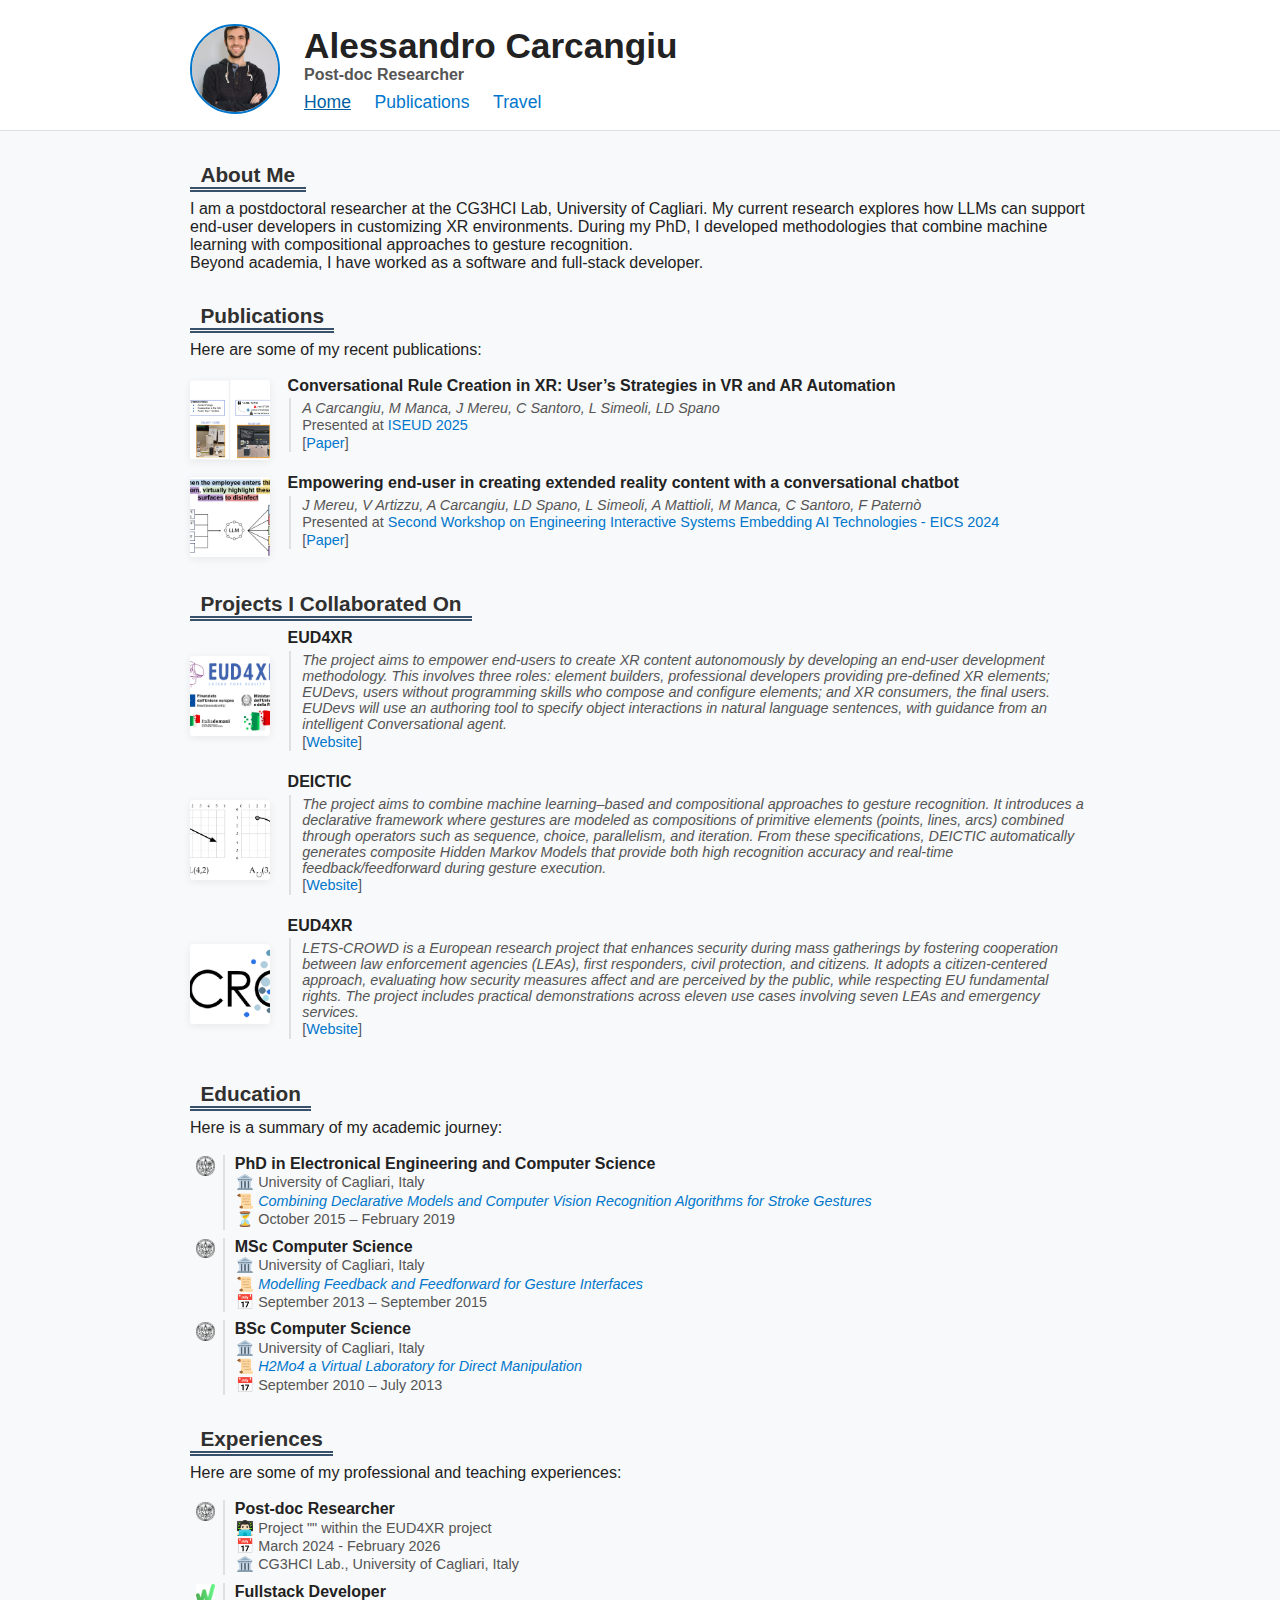
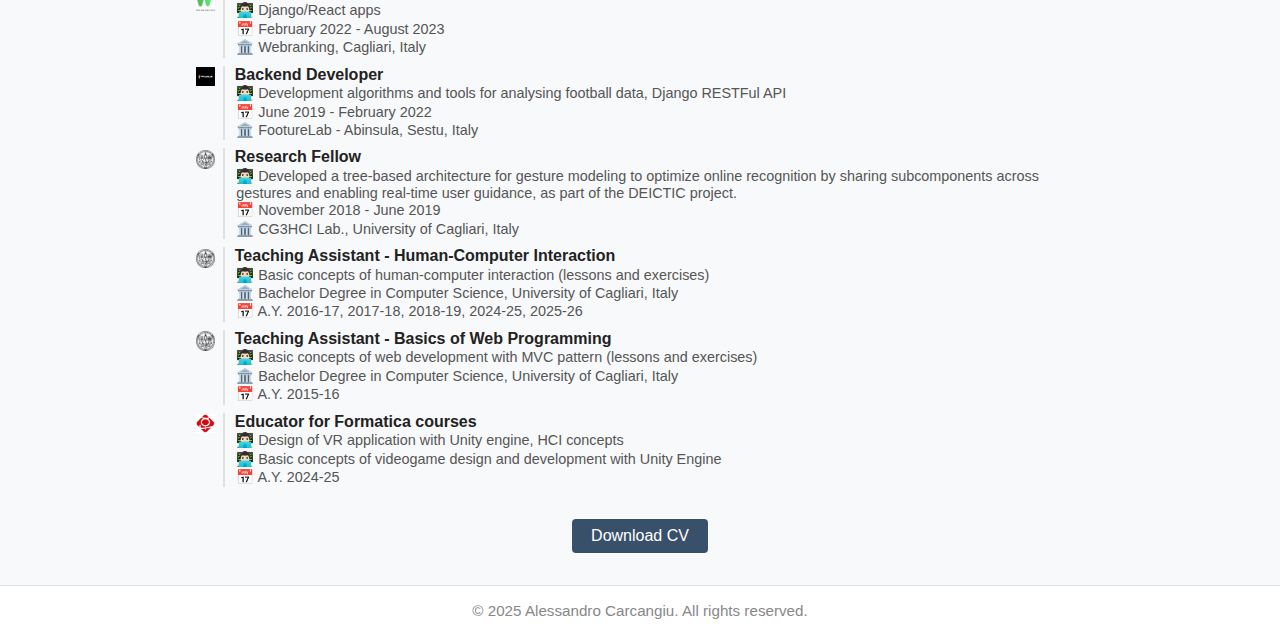
<file: index.html>
<!DOCTYPE html>
<html lang="en">
<head>
    <meta charset="UTF-8">
    <meta name="viewport" content="width=device-width, initial-scale=1.0">
    <title>Alessandro Carcangiu | Post-doc Researcher</title>
    <link rel="stylesheet" href="styles.css">
</head>
<body>
    <header>
        <div class="container header-flex">
            <img src="media/profile_pic.jpg" alt="Profile Picture" class="profile-pic">
            <div>
                <h1>Alessandro Carcangiu</h1>
                <!--
                <div class="nickname-subtitle"><em>MisterBarabbass</em></div>
                -->
                <h3>Post-doc Researcher</h3>
                <nav>
                    <a href="index.html" class="active">Home</a>
                    <a href="publications.html">Publications</a>
                    <a href="places.html">Travel</a>
                    <!--<a href="photo.html">Photos</a>-->
                </nav>
            </div>
        </div>
    </header>
    <main class="container">
        <section class="about">
            <h2>About Me</h2>
            <p>I am a postdoctoral researcher at the CG3HCI Lab, University of Cagliari. My current research explores
                how LLMs can support end-user developers in customizing XR environments.
                During my PhD, I developed methodologies that combine machine learning with compositional approaches
                to gesture recognition.<br>Beyond academia, I have worked as a software and
                full-stack developer.</p>
        </section>
        <section class="publications">
            <h2>Publications</h2>
            <p>Here are some of my recent publications:</p>
            <br>
            <ul>
                <li>
                  <strong class="publication-title-mobile">Conversational Rule Creation in XR: User’s Strategies in VR and AR Automation</strong>
                  <div class="publication-row">
                    <img class="publication-thumb" src="media/teasers/conversational_2025.jpg" alt="Conversational Rule Creation Teaser">
                    <div class="publication-main">
                      <strong class="publication-title">Conversational Rule Creation in XR: User’s Strategies in VR and AR Automation</strong>
                      <div class="publication-cite">
                        <div class="publication-cite-line"></div>
                        <div class="publication-cite-content">
                          <div class="university"><i>A Carcangiu, M Manca, J Mereu, C Santoro, L Simeoli, LD Spano</i></div>
                          <div class="university">Presented at <a href="https://iseud2025.ubicomp.net/">ISEUD 2025</a></div>
                          <div class="university">[<a href="https://link.springer.com/chapter/10.1007/978-3-031-95452-8_4">Paper</a>]</div>
                        </div>
                      </div>
                    </div>
                  </div>
                </li>
                <li>
                  <strong class="publication-title-mobile">Empowering end-user in creating extended reality content with a conversational chatbot</strong>
                  <div class="publication-row">
                    <img class="publication-thumb" src="media/teasers/empowering_2024.png" alt="AR TutorialKit Teaser">
                    <div class="publication-main">
                      <strong class="publication-title">Empowering end-user in creating extended reality content with a conversational chatbot</strong>
                      <div class="publication-cite">
                        <div class="publication-cite-line"></div>
                        <div class="publication-cite-content">
                          <div class="university"><i>J Mereu, V Artizzu, A Carcangiu, LD Spano, L Simeoli, A Mattioli, M Manca, C Santoro, F Paternò</i></div>
                          <div class="university">Presented at <a href="https://sites.google.com/view/engineering-interactive-system/home">Second Workshop on Engineering Interactive Systems Embedding AI Technologies - EICS 2024</a></div>
                          <div class="university">[<a href="https://iris.cnr.it/retrieve/e57998b5-5fe1-4bdd-93ee-cd7bbe9f5572/preprint-EISEAIT_2024_paper_10.pdf">Paper</a>]</div>
                        </div>
                      </div>
                    </div>
                  </div>
                </li>
            </ul>
        </section>

        <section class="projects">
            <h2>Projects I Collaborated On</h2>
            <br>
            <ul>
                <li>
                  <strong class="publication-title-mobile">EUD4XR</strong>
                  <div class="publication-row">
                    <img class="publication-thumb" src="media/teasers/eud4xr.png" alt="EUD4XR Teaser">
                    <div class="publication-main">
                      <strong class="publication-title">EUD4XR</strong>
                      <div class="publication-cite">
                        <div class="publication-cite-line"></div>
                        <div class="publication-cite-content">
                          <div class="university"><i>The project aims to empower end-users to create XR content autonomously by developing an end-user development methodology. This involves three roles: element builders, professional developers providing pre-defined XR elements; EUDevs, users without programming skills who compose and configure elements; and XR consumers, the final users. EUDevs will use an authoring tool to specify object interactions in natural language sentences, with guidance from an intelligent Conversational agent.</i></div>
                          <div class="university">[<a href="https://prin.unica.it/eud4xr/">Website</a>]</div>
                        </div>
                      </div>
                    </div>
                  </div>
                </li>
                <li>
                    <strong class="publication-title-mobile">DEICTIC</strong>
                    <div class="publication-row">
                        <img class="publication-thumb" src="media/teasers/deictic.png" alt="EUD4XR Teaser">
                        <div class="publication-main">
                            <strong class="publication-title">DEICTIC</strong>
                            <div class="publication-cite">
                                <div class="publication-cite-line"></div>
                                <div class="publication-cite-content">
                                    <div class="university"><i>The project aims to combine machine learning–based and compositional approaches to gesture recognition. It introduces a declarative framework where gestures are modeled as compositions of primitive elements (points, lines, arcs) combined through operators such as sequence, choice, parallelism, and iteration. From these specifications, DEICTIC automatically generates composite Hidden Markov Models that provide both high recognition accuracy and real-time feedback/feedforward during gesture execution.</i></div>
                                    <div class="university">[<a href="https://prin.unica.it/eud4xr/">Website</a>]</div>
                                </div>
                            </div>
                        </div>
                    </div>
                </li>
                <li>
                    <strong class="publication-title-mobile">LETS–CROWD</strong>
                    <div class="publication-row">
                        <img class="publication-thumb" src="media/teasers/letscrowd.png" alt="LETS-CROWD Teaser">
                        <div class="publication-main">
                            <strong class="publication-title">EUD4XR</strong>
                            <div class="publication-cite">
                                <div class="publication-cite-line"></div>
                                <div class="publication-cite-content">
                                    <div class="university"><i>LETS-CROWD is a European research project that enhances security during mass gatherings by fostering cooperation between law enforcement agencies (LEAs), first responders, civil protection, and citizens. It adopts a citizen-centered approach, evaluating how security measures affect and are perceived by the public, while respecting EU fundamental rights. The project includes practical demonstrations across eleven use cases involving seven LEAs and emergency services.</i></div>
                                    <div class="university">[<a href="https://cordis.europa.eu/project/id/740466/it">Website</a>]</div>
                                </div>
                            </div>
                        </div>
                    </div>
                </li>
            </ul>
        </section>

        <section class="resume">
            <h2>Education</h2>
            <p>Here is a summary of my academic journey:</p>
            <br>
            <ul>
                <li>
                  <div class="resume-entry">
                    <div class="resume-logo-col">
                      <img src="media/unica_logo.png" alt="UniCa Logo" class="unica-logo">
                    </div>
                    <div class="resume-content-col">
                      <div><strong>PhD in Electronical Engineering and Computer Science</strong></div>
                      <div class="university">🏛️ University of Cagliari, Italy</div>
                        <div class="university">📜 <a href="/data/phd_thesis_alessandro_carcangiu_combining_declarative_models_and_computer_vision_recognition_algorithms_for_stroke_gestures.pdf"><i>Combining Declarative Models and Computer Vision Recognition Algorithms for Stroke Gestures</i></a></div>
                      <div class="university">⏳ October 2015 – February 2019</div>
                    </div>
                  </div>
                </li>
                <li>
                  <div class="resume-entry">
                    <div class="resume-logo-col">
                      <img src="media/unica_logo.png" alt="UniCa Logo" class="unica-logo">
                    </div>
                    <div class="resume-content-col">
                      <div><strong>MSc Computer Science</strong></div>
                      <div class="university">🏛️ University of Cagliari, Italy</div>
                      <div class="university">📜 <a href="/data/msc_thesis_modelling_feedback_and_feedforward_for_gesture_interfaces.pdf"><i>Modelling Feedback and Feedforward for Gesture Interfaces</i></a></div>
                      <div class="university">📅 September 2013 – September 2015</div>
                    </div>
                  </div>
                </li>
                <li>
                  <div class="resume-entry">
                    <div class="resume-logo-col">
                      <img src="media/unica_logo.png" alt="UniCa Logo" class="unica-logo">
                    </div>
                    <div class="resume-content-col">
                      <div><strong>BSc Computer Science</strong></div>
                      <div class="university">🏛️ University of Cagliari, Italy</div>
                      <div class="university">📜 <a href="/data/bsc_thesis_h2mo4_a_virtual_laboratory_for_direct_manipulation.pdf"><i>H2Mo4 a Virtual Laboratory for Direct Manipulation</i></a></div>
                      <div class="university">📅 September 2010 – July 2013</div>
                    </div>
                  </div>
                </li>
            </ul>
        </section>

        <section class="experiences">
            <h2>Experiences</h2>
            <p>Here are some of my professional and teaching experiences:</p>
            <br>
            <ul>
                <li>
                    <div class="resume-entry">
                        <div class="resume-logo-col">
                            <img src="media/unica_logo.png" alt="UniCa Logo" class="unica-logo">
                        </div>
                        <div class="resume-content-col">
                            <div><strong>Post-doc Researcher</strong></div>
                            <div class="university">👨🏻‍💻 Project "" within the EUD4XR project</div>
                            <div class="university">📅 March 2024 - February 2026</div>
                            <div class="university">🏛️ CG3HCI Lab., University of Cagliari, Italy</div>
                        </div>
                    </div>
                </li>
                <li>
                    <div class="resume-entry">
                        <div class="resume-logo-col">
                            <img src="media/webranking_logo.jpeg" alt="Webranking Logo" class="unica-logo">
                        </div>
                        <div class="resume-content-col">
                            <div><strong>Fullstack Developer</strong></div>
                            <div class="university">👨🏻‍💻 Django/React apps</div>
                            <div class="university">📅 February 2022 - August 2023</div>
                            <div class="university">🏛️ Webranking, Cagliari, Italy</div>
                        </div>
                    </div>
                </li>
                <li>
                    <div class="resume-entry">
                        <div class="resume-logo-col">
                            <img src="media/footurelab_logo.png" alt="Footurelab Logo" class="unica-logo">
                        </div>
                        <div class="resume-content-col">
                            <div><strong>Backend Developer</strong></div>
                            <div class="university">👨🏻‍💻 Development algorithms and tools for analysing football data, Django RESTFul API</div>
                            <div class="university">📅 June 2019 - February 2022</div>
                            <div class="university">🏛️ FootureLab - Abinsula, Sestu, Italy</div>
                        </div>
                    </div>
                </li>
                <li>
                    <div class="resume-entry">
                        <div class="resume-logo-col">
                            <img src="media/unica_logo.png" alt="UniCa Logo" class="unica-logo">
                        </div>
                        <div class="resume-content-col">
                            <div><strong>Research Fellow</strong></div>
                            <div class="university">👨🏻‍💻 Developed a tree-based architecture for gesture modeling to optimize online recognition by sharing subcomponents across gestures and enabling real-time user guidance, as part of the DEICTIC project.</div>
                            <div class="university">📅 November 2018 - June 2019</div>
                            <div class="university">🏛️ CG3HCI Lab., University of Cagliari, Italy</div>
                        </div>
                    </div>
                </li>
                <li>
                  <div class="resume-entry">
                    <div class="resume-logo-col">
                      <img src="media/unica_logo.png" alt="UniCa Logo" class="unica-logo">
                    </div>
                    <div class="resume-content-col">
                      <div><strong>Teaching Assistant - Human-Computer Interaction</strong></div>
                      <div class="university">👨🏻‍💻 Basic concepts of human-computer interaction (lessons and exercises)</div>
                      <div class="university">🏛️ Bachelor Degree in Computer Science, University of Cagliari, Italy</div>
                      <div class="university">📅 A.Y. 2016-17, 2017-18, 2018-19, 2024-25, 2025-26 </div>
                    </div>
                  </div>
                </li>
                <li>
                  <div class="resume-entry">
                    <div class="resume-logo-col">
                      <img src="media/unica_logo.png" alt="UniCa Logo" class="unica-logo">
                    </div>
                    <div class="resume-content-col">
                      <div><strong>Teaching Assistant - Basics of Web Programming</strong></div>
                      <div class="university">👨🏻‍💻 Basic concepts of web development with MVC pattern (lessons and exercises)</div>
                      <div class="university">🏛️ Bachelor Degree in Computer Science, University of Cagliari, Italy</div>
                      <div class="university">📅 A.Y. 2015-16</div>
                    </div>
                  </div>
                </li>
                <li>
                  <div class="resume-entry">
                    <div class="resume-logo-col">
                      <img src="media/formatica_logo.png" alt="FDM Logo" class="unica-logo">
                    </div>
                    <div class="resume-content-col">
                      <div><strong>Educator for Formatica courses</strong></div>
                      <div class="university">👨🏻‍💻 Design of VR application with Unity engine, HCI concepts</div>
                      <div class="university">👨🏻‍💻 Basic concepts of videogame design and development with Unity Engine</div>
                      <div class="university">📅 A.Y. 2024-25</div>
                    </div>
                  </div>
                </li>
            </ul>
        </section>

        <a href="https://github.com/AlessandroCarcangiu/AlessandroCarcangiu/blob/main/CV_AlessandroCarcangiu.pdf" class="btn">Download CV</a>

    </main>
    <footer>
        <div class="container">
            <p>&copy; 2025 Alessandro Carcangiu. All rights reserved.</p>
        </div>
    </footer>
</body>
</html>
</file>
<file: styles.css>
/* Publication/Contribution row with teaser image */
.publication-row {
  display: flex;
  align-items: center;
  gap: 1.1em;
  margin-bottom: 0.7em;
}
.publication-thumb {
  width: 80px;
  height: 80px;
  object-fit: cover;
  border-radius: 3px;
  background: #f3f3f3;
  flex-shrink: 0;
  box-shadow: 0 2px 8px rgba(0,0,0,0.07);
}
.publication-main {
  flex: 1;
  min-width: 0;
}
/* Nickname subtitle under name */
.nickname-subtitle {
  font-size: 1.05rem;
  color: #888;
  font-style: italic;
  margin-bottom: 0.1em;
}
.university {
  font-size: 0.9em;
  color: #555;
  margin: 0.1em 0 0.1em 0.1em;
}
/* Reset & Base Styles */
* {
  box-sizing: border-box;
  margin: 0;
  padding: 0;
}
body {
  font-family: 'Segoe UI', Arial, sans-serif;
  background: #f8f9fa;
  color: #222;
  min-height: 100vh;
  display: flex;
  flex-direction: column;
}
a {
  color: #0077cc;
  text-decoration: none;
  transition: color 0.2s;
}
a:hover, a.active {
  color: #005fa3;
  text-decoration: underline;
}
.container {
  width: 90%;
  max-width: 900px;
  margin: 0 auto;
}
header {
  background: #fff;
  border-bottom: 1px solid #e0e0e0;
  padding: 1.5rem 0 1rem 0;
  margin-bottom: 2rem;
}
.header-flex {
  display: flex;
  align-items: center;
  gap: 1.5rem;
}
.profile-pic {
  width: 90px;
  height: 90px;
  border-radius: 50%;
  object-fit: cover;
  border: 2px solid #0077cc;
}
nav {
  margin-top: 0.5rem;
}
nav a {
  margin-right: 1.2rem;
  font-weight: 500;
  font-size: 1.1rem;
}
nav a:last-child {
  margin-right: 0;
}
main {
  margin-bottom: 2rem;
  flex: 1 0 auto;
}
section {
  margin-bottom: 2rem;
}
h1 {
  font-size: 2.2rem;
}
h2 {
  font-size: 1.3rem;
  color: #303030;
  font-weight: 600;
  border-bottom: 5px double #39506b;
  padding-left: 0.5em;
  padding-right: 0.5em;
  margin-bottom: 0.5rem;
  display: inline-block;
  position: relative;
}
h3 {
  font-size: 1rem;
  color: #555;
  font-weight: 800;
}
ul {
  margin-left: 0;
  margin-bottom: 0.7rem;
  list-style: none;
  padding-left: 0;
}
ul li {
  padding-left: 0;
  margin-bottom: 0.5em;
}

/* Publication citation style (like resume) */
.publication-cite {
  display: flex;
  align-items: stretch;
  gap: 0.3em;
  margin: 0.2em 0 0.7em 0.1em;
}
.publication-cite-line {
  min-width: 0em;
  display: flex;
  flex-direction: column;
  align-items: center;
  justify-content: flex-start;
  padding-top: 0.1em;
  border-right: 2px solid #e0e0e0;
}
.publication-cite-content {
  flex: 1;
  padding-left: 0.3em;
}

.btn {
  display: table;
  margin-left: auto;
  margin-right: auto;
  margin-bottom: 2rem;
  text-align: center;
  background: #39506b; /* darker pastel navy blue */
  color: #fff;
  padding: 0.5rem 1.2rem;
  border-radius: 4px;
  font-weight: 500;
  margin-top: 0.5rem;
  transition: background 0.2s;
  width: auto;
}

.btn:hover {
  background: #25364a; /* even darker pastel navy */
}
/* Resume logo + text alignment with vertical divider */
.resume-entry {
  display: flex;
  align-items: stretch;
  gap: 0.3em;
  margin-bottom: 0.2em;
}
.resume-logo-col {
  min-width: 2.2em;
  display: flex;
  flex-direction: column;
  align-items: center;
  justify-content: flex-start;
  padding-top: 0.1em;
  border-right: 2px solid #e0e0e0;
}
.unica-logo {
  width: 1.2em;
  height: auto;
  margin: 0 0.1em 0.1em 0;
  display: block;
}
.resume-content-col {
  flex: 1;
  padding-left: 0.3em;
}
/* Sub-resume (indented) and curved arrow bullet */
.sub-resume {
  list-style: none;
  margin-left: 0.1em;
  margin-top: 0.6em;
  margin-bottom: 0.1em;
  padding-left: 0;
}
footer {
  background: #fff;
  border-top: 1px solid #e0e0e0;
  padding: 1rem 0;
  text-align: center;
  color: #888;
  font-size: 0.95rem;
  flex-shrink: 0;
}

/* publications */
.pub-year { margin: 1.4rem 0 .4rem; font-size: 1.25rem; }
.pub-list { list-style: none; padding: 0; margin: 0; }
.pub-item { padding: .6rem 0 .9rem; border-bottom: 1px solid #eee; }
.pub-main .authors { color:#333; }
.pub-main .title { display:inline; font-weight:700; margin:.1rem 0; }
.pub-main .venue { color:#444; font-size:.95rem; margin:.2rem 0; }
.title.p-name + .pub-tags { margin-left: .75rem; }
.pub-tags {
  display:inline-flex;
  gap:.25rem;
}
.pub-tag {
  display:inline-block;
  padding:.35rem .35rem;
  font-size:.72rem;
  line-height:1.1;
  color:#fff;
}
.pub-tag.tag-proc {
  background:#1e90ff;
}
.pub-tag.tag-journal {
  background:#2ea44f;
}
.pub-tag.tag-best {
  background: #e11d48;
}
.additional-publisher {
  color:#555;
}
.pub-actions {
  margin-top:.25rem;
  font-size:.95rem;
  display:flex;
  gap:.5rem;
  flex-wrap:wrap;
  align-items: baseline;
}
.links-label {
  color:#333;
  margin-right:.25rem;
}
.links-inline a {
  text-decoration: underline;
}
details.bib summary {
  color: inherit;
  text-decoration: underline;
  cursor: pointer;
  display: inline-flex;
  align-items: center;
}
details.bib summary::after { content: " ▸"; }
details.bib[open] summary { text-decoration: none; }
details.bib[open] summary::after { content: " ▾"; }
pre.bibtex {
  background:#f7f9fc; border:1px solid #e9eef5; border-radius:6px;
  padding:.6rem; overflow:auto; margin-top:.4rem;
}
.links-inline {
  display:inline-flex;
  gap:.4rem;
  align-items:center;
}
.icon-link {
  color:#6b7280;
}
.icon-link:hover {
  color:#111827;
}
.icon-link i,
.icon-link svg {
  color:inherit !important;
  fill: currentColor;
}
.icon-link img.icon {
  width:16px;
  height:16px;
  filter:grayscale(100%);
  opacity:.95;
}
.icon-link:hover img.icon {
  filter:none;
  opacity:1;
}


/* Responsive Styles */
@media (max-width: 700px) {
  /* Show mobile publication title, hide desktop */
  .publication-title-mobile {
    display: block;
  }
  .publication-title {
    display: none;
  }
  .header-flex {
    flex-direction: column;
    gap: 0.3rem;
    text-align: center;
  }
  .container {
    width: 98%;
    padding-left: 1.2em;
    padding-right: 1.2em;
  }
  nav a {
    display: inline-block;
    margin: 0 0.7rem 0.5rem 0.7rem;
    font-size: 1rem;
  }
  .profile-pic {
    width: 90px;
    height: 90px;
  }
  .links-inline { display:inline; }
}

@media (min-width: 701px) {
  /* Show desktop publication title, hide mobile */
  .publication-title-mobile {
    display: none;
  }
  .publication-title {
    display: block;
  }
}

@media (hover:hover) {
  .pub-tag:hover {
    filter: saturate(1.15);
    transform: translateY(-1px);
    box-shadow: 0 3px 6px rgba(0,0,0,.12);
    transition: all .12s ease;
  }
}
</file>
